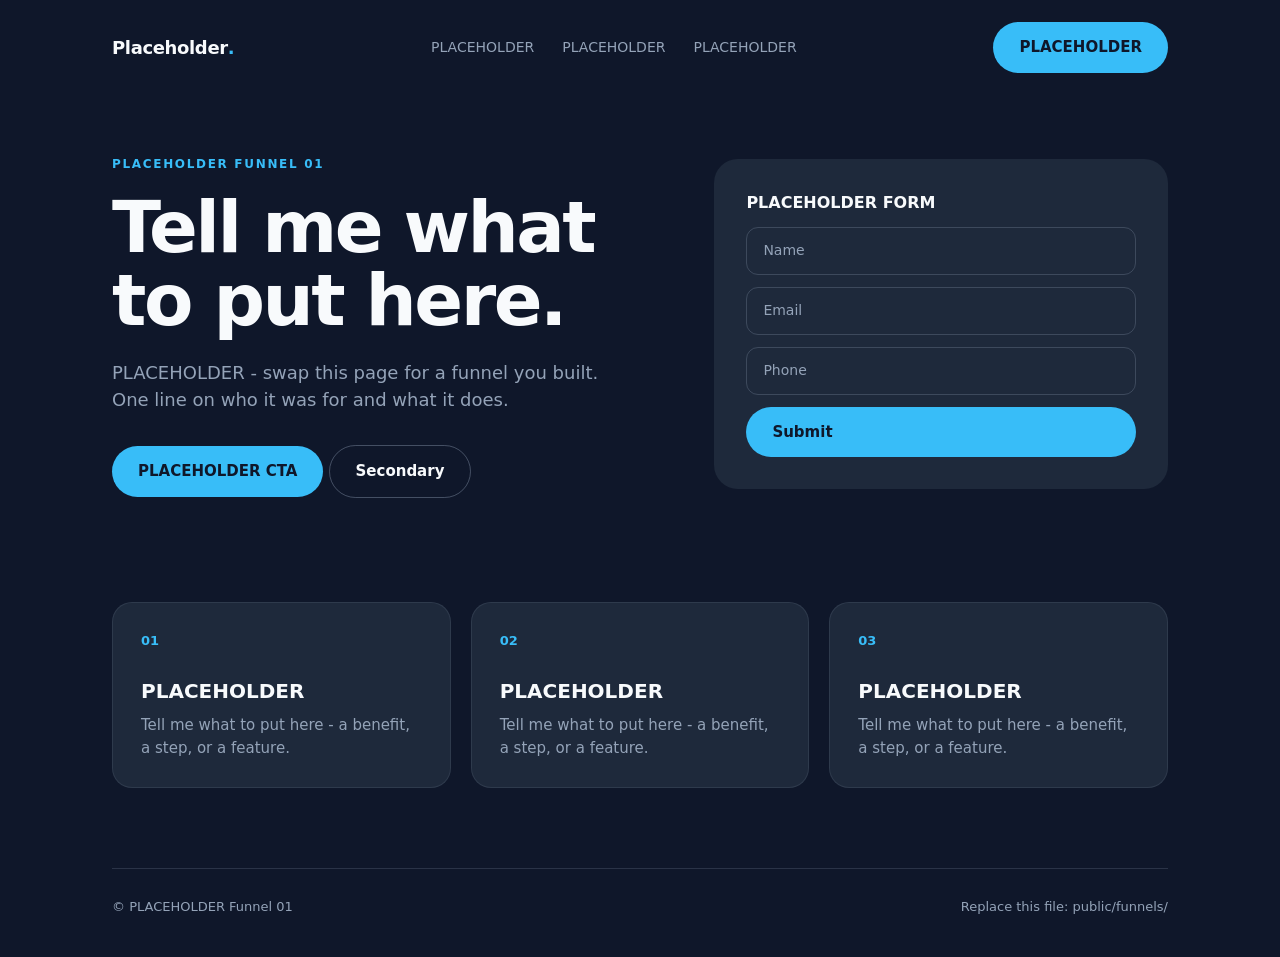
<file: public/funnels/placeholder-funnel-01.html>
<!doctype html>
<html lang="en"><head><meta charset="utf-8"><meta name="viewport" content="width=device-width,initial-scale=1">
<title>Placeholder Funnel 01</title><style>
*{box-sizing:border-box;margin:0;padding:0}
body{font-family:system-ui,-apple-system,'Segoe UI',sans-serif;background:#0F172A;color:#F8FAFC;line-height:1.5}
a{color:inherit;text-decoration:none}
.wrap{max-width:1120px;margin:0 auto;padding:0 32px}
nav{display:flex;align-items:center;justify-content:space-between;padding:22px 0}
.logo{font-weight:800;letter-spacing:-.02em;font-size:18px}
.logo b{color:#38BDF8}
.links{display:flex;gap:28px;font-size:14px;color:#94A3B8}
.btn{display:inline-block;background:#38BDF8;color:#0F172A;font-weight:700;font-size:15px;padding:14px 26px;border-radius:999px}
.btn--ghost{background:transparent;color:#F8FAFC;border:1px solid #94A3B866}
.tag{display:inline-block;font-size:12px;font-weight:700;letter-spacing:.14em;text-transform:uppercase;color:#38BDF8;margin-bottom:18px}
h1{font-size:clamp(40px,6vw,72px);line-height:1.02;letter-spacing:-.035em;font-weight:800;max-width:14ch}
h2{font-size:clamp(28px,3.4vw,40px);letter-spacing:-.02em;line-height:1.1;margin-bottom:14px}
p.lede{font-size:18px;color:#94A3B8;max-width:46ch;margin:22px 0 32px}
.hero{display:grid;grid-template-columns:1.1fr .9fr;gap:48px;align-items:center;padding:56px 0 80px}
.shot{aspect-ratio:4/5;border-radius:24px;background:
  repeating-linear-gradient(135deg,#1E293B 0 14px,#0F172A 14px 28px);
  border:1px solid #94A3B833;display:grid;place-items:center;text-align:center;padding:24px;color:#94A3B8;font-size:14px}
.shot strong{display:block;color:#F8FAFC;font-size:16px;margin-bottom:6px}
.row{display:grid;grid-template-columns:repeat(3,1fr);gap:20px;padding:24px 0 80px}
.card{background:#1E293B;border:1px solid #94A3B822;border-radius:20px;padding:28px}
.card .n{font-size:13px;font-weight:700;color:#38BDF8;margin-bottom:26px}
.card h3{font-size:20px;margin-bottom:8px}
.card p{color:#94A3B8;font-size:15px}
.band{background:#1E293B;border-radius:28px;padding:56px;display:grid;grid-template-columns:1fr auto;gap:32px;align-items:center;margin-bottom:80px}
.quote{font-size:24px;line-height:1.35;max-width:40ch}
.who{margin-top:16px;color:#94A3B8;font-size:14px}
.form{background:#1E293B;border-radius:24px;padding:32px;display:grid;gap:12px}
.field{height:48px;border-radius:12px;border:1px solid #94A3B844;padding:0 16px;display:flex;align-items:center;color:#94A3B8;font-size:14px}
footer{border-top:1px solid #94A3B833;padding:28px 0 40px;color:#94A3B8;font-size:13px;display:flex;justify-content:space-between}
@media (max-width:760px){.hero,.band{grid-template-columns:1fr}.row{grid-template-columns:1fr}.links{display:none}}
</style></head>
<body><div class="wrap">
<nav><span class="logo">Placeholder<b>.</b></span>
<span class="links"><a href="#">PLACEHOLDER</a><a href="#">PLACEHOLDER</a><a href="#">PLACEHOLDER</a></span>
<a class="btn" href="#">PLACEHOLDER</a></nav>

<section class="hero"><div>
<span class="tag">PLACEHOLDER Funnel 01</span>
<h1>Tell me what to put here.</h1>
<p class="lede">PLACEHOLDER - swap this page for a funnel you built. One line on who it was for and what it does.</p>
<a class="btn" href="#">PLACEHOLDER CTA</a> <a class="btn btn--ghost" href="#">Secondary</a>
</div><div class="form"><strong>PLACEHOLDER FORM</strong>
<div class="field">Name</div><div class="field">Email</div><div class="field">Phone</div><a class="btn" href="#">Submit</a></div></section><div class="row"><div class="card"><div class="n">01</div><h3>PLACEHOLDER</h3><p>Tell me what to put here - a benefit, a step, or a feature.</p></div><div class="card"><div class="n">02</div><h3>PLACEHOLDER</h3><p>Tell me what to put here - a benefit, a step, or a feature.</p></div><div class="card"><div class="n">03</div><h3>PLACEHOLDER</h3><p>Tell me what to put here - a benefit, a step, or a feature.</p></div></div>
<footer><span>&copy; PLACEHOLDER Funnel 01</span><span>Replace this file: public/funnels/</span></footer>
</div></body></html>
</file>
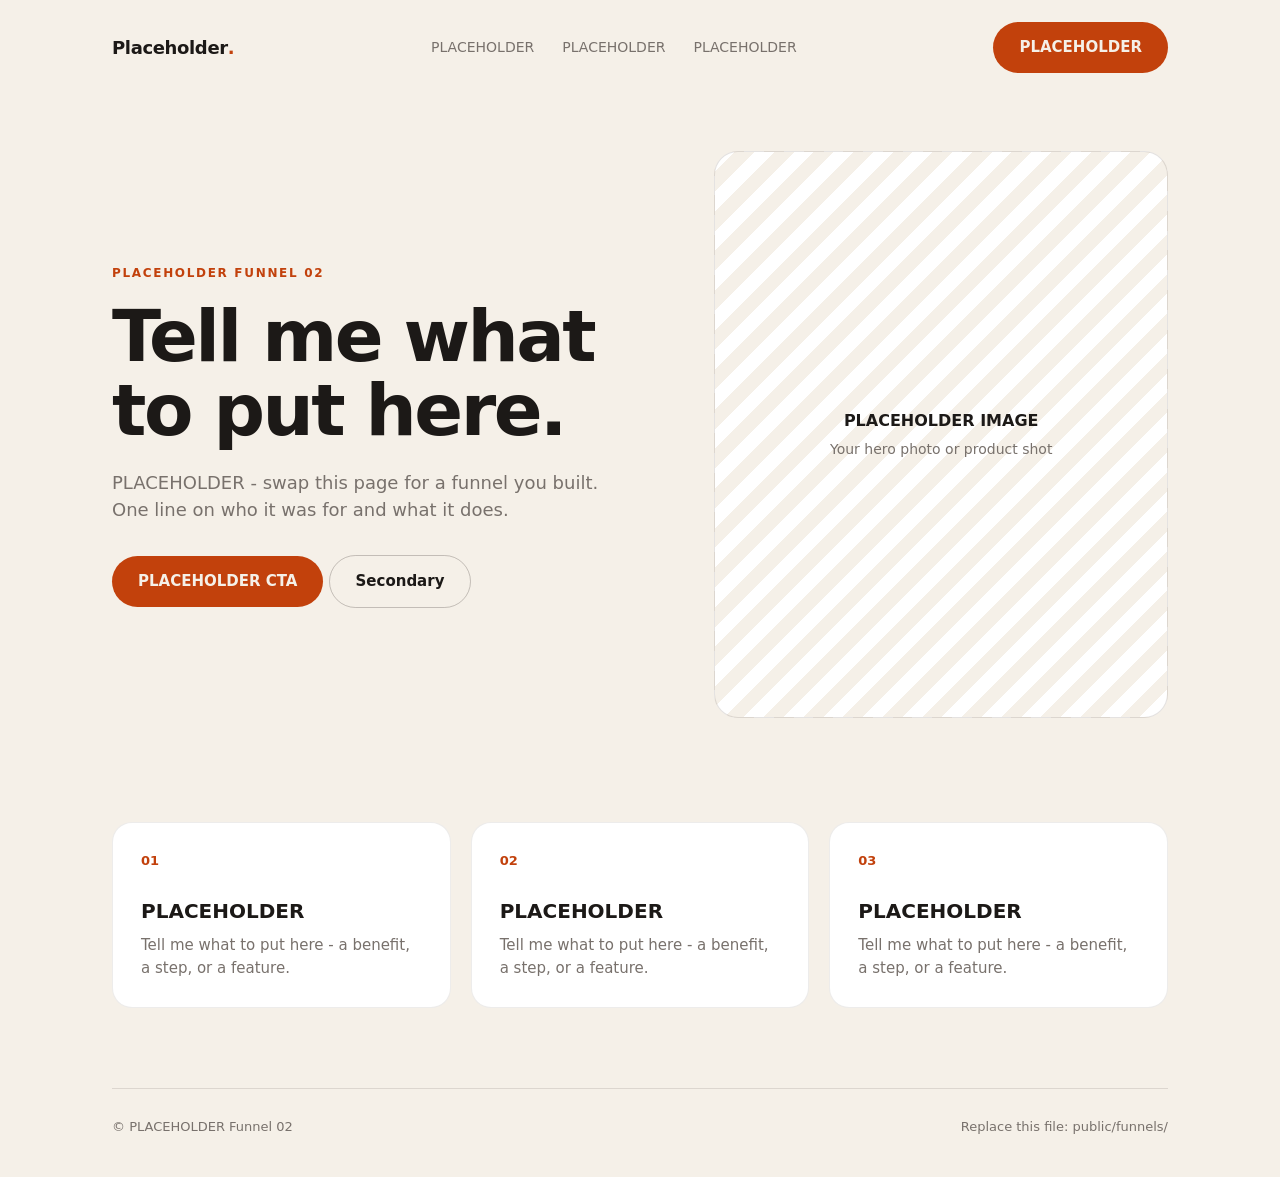
<file: public/funnels/placeholder-funnel-02.html>
<!doctype html>
<html lang="en"><head><meta charset="utf-8"><meta name="viewport" content="width=device-width,initial-scale=1">
<title>Placeholder Funnel 02</title><style>
*{box-sizing:border-box;margin:0;padding:0}
body{font-family:system-ui,-apple-system,'Segoe UI',sans-serif;background:#F5F0E8;color:#1C1917;line-height:1.5}
a{color:inherit;text-decoration:none}
.wrap{max-width:1120px;margin:0 auto;padding:0 32px}
nav{display:flex;align-items:center;justify-content:space-between;padding:22px 0}
.logo{font-weight:800;letter-spacing:-.02em;font-size:18px}
.logo b{color:#C2410C}
.links{display:flex;gap:28px;font-size:14px;color:#78716C}
.btn{display:inline-block;background:#C2410C;color:#F5F0E8;font-weight:700;font-size:15px;padding:14px 26px;border-radius:999px}
.btn--ghost{background:transparent;color:#1C1917;border:1px solid #78716C66}
.tag{display:inline-block;font-size:12px;font-weight:700;letter-spacing:.14em;text-transform:uppercase;color:#C2410C;margin-bottom:18px}
h1{font-size:clamp(40px,6vw,72px);line-height:1.02;letter-spacing:-.035em;font-weight:800;max-width:14ch}
h2{font-size:clamp(28px,3.4vw,40px);letter-spacing:-.02em;line-height:1.1;margin-bottom:14px}
p.lede{font-size:18px;color:#78716C;max-width:46ch;margin:22px 0 32px}
.hero{display:grid;grid-template-columns:1.1fr .9fr;gap:48px;align-items:center;padding:56px 0 80px}
.shot{aspect-ratio:4/5;border-radius:24px;background:
  repeating-linear-gradient(135deg,#FFFFFF 0 14px,#F5F0E8 14px 28px);
  border:1px solid #78716C33;display:grid;place-items:center;text-align:center;padding:24px;color:#78716C;font-size:14px}
.shot strong{display:block;color:#1C1917;font-size:16px;margin-bottom:6px}
.row{display:grid;grid-template-columns:repeat(3,1fr);gap:20px;padding:24px 0 80px}
.card{background:#FFFFFF;border:1px solid #78716C22;border-radius:20px;padding:28px}
.card .n{font-size:13px;font-weight:700;color:#C2410C;margin-bottom:26px}
.card h3{font-size:20px;margin-bottom:8px}
.card p{color:#78716C;font-size:15px}
.band{background:#FFFFFF;border-radius:28px;padding:56px;display:grid;grid-template-columns:1fr auto;gap:32px;align-items:center;margin-bottom:80px}
.quote{font-size:24px;line-height:1.35;max-width:40ch}
.who{margin-top:16px;color:#78716C;font-size:14px}
.form{background:#FFFFFF;border-radius:24px;padding:32px;display:grid;gap:12px}
.field{height:48px;border-radius:12px;border:1px solid #78716C44;padding:0 16px;display:flex;align-items:center;color:#78716C;font-size:14px}
footer{border-top:1px solid #78716C33;padding:28px 0 40px;color:#78716C;font-size:13px;display:flex;justify-content:space-between}
@media (max-width:760px){.hero,.band{grid-template-columns:1fr}.row{grid-template-columns:1fr}.links{display:none}}
</style></head>
<body><div class="wrap">
<nav><span class="logo">Placeholder<b>.</b></span>
<span class="links"><a href="#">PLACEHOLDER</a><a href="#">PLACEHOLDER</a><a href="#">PLACEHOLDER</a></span>
<a class="btn" href="#">PLACEHOLDER</a></nav>

<section class="hero"><div>
<span class="tag">PLACEHOLDER Funnel 02</span>
<h1>Tell me what to put here.</h1>
<p class="lede">PLACEHOLDER - swap this page for a funnel you built. One line on who it was for and what it does.</p>
<a class="btn" href="#">PLACEHOLDER CTA</a> <a class="btn btn--ghost" href="#">Secondary</a>
</div><div class="shot"><div><strong>PLACEHOLDER IMAGE</strong>Your hero photo or product shot</div></div></section><div class="row"><div class="card"><div class="n">01</div><h3>PLACEHOLDER</h3><p>Tell me what to put here - a benefit, a step, or a feature.</p></div><div class="card"><div class="n">02</div><h3>PLACEHOLDER</h3><p>Tell me what to put here - a benefit, a step, or a feature.</p></div><div class="card"><div class="n">03</div><h3>PLACEHOLDER</h3><p>Tell me what to put here - a benefit, a step, or a feature.</p></div></div>
<footer><span>&copy; PLACEHOLDER Funnel 02</span><span>Replace this file: public/funnels/</span></footer>
</div></body></html>
</file>
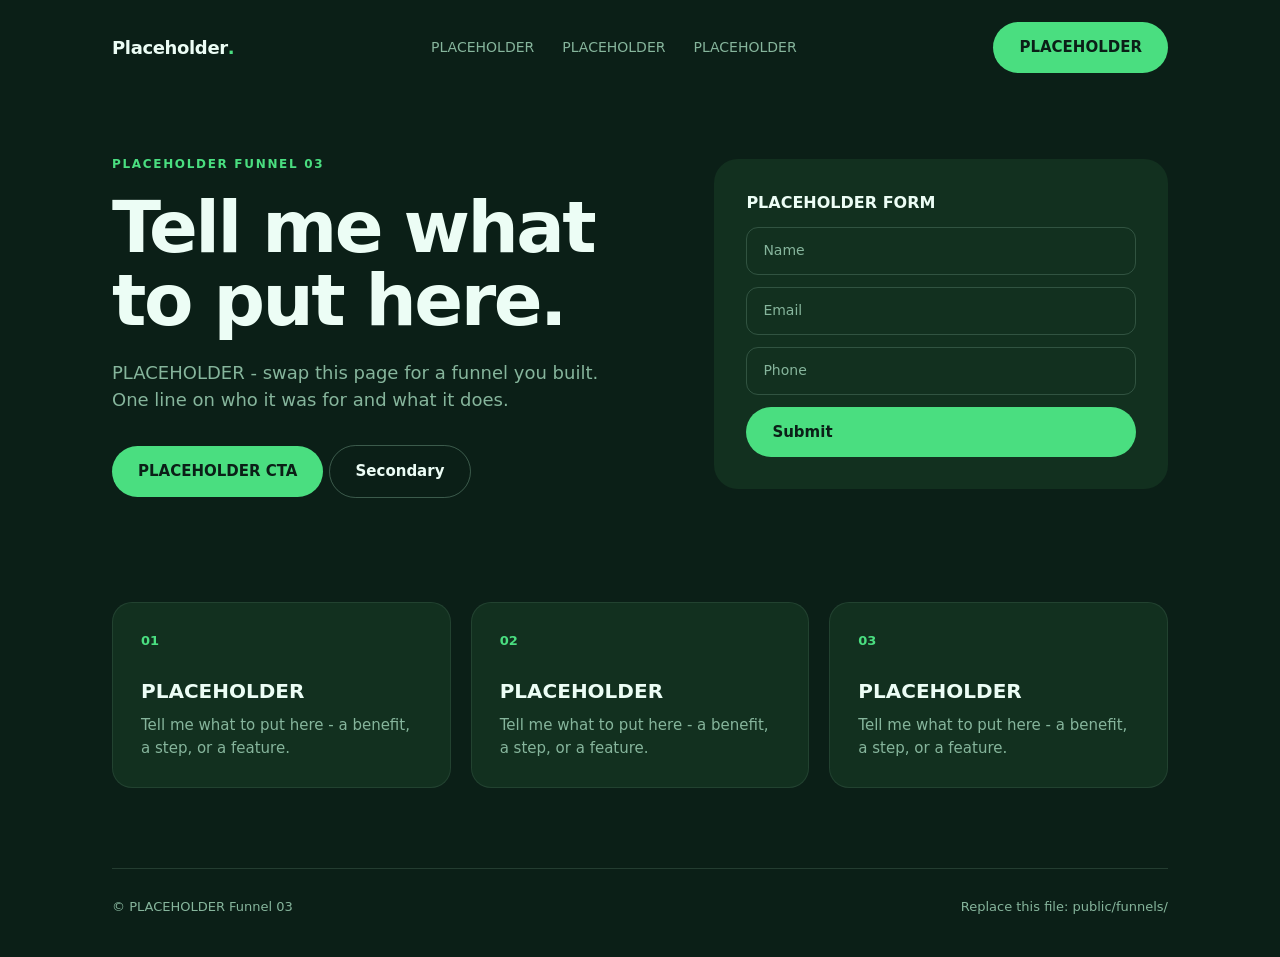
<file: public/funnels/placeholder-funnel-03.html>
<!doctype html>
<html lang="en"><head><meta charset="utf-8"><meta name="viewport" content="width=device-width,initial-scale=1">
<title>Placeholder Funnel 03</title><style>
*{box-sizing:border-box;margin:0;padding:0}
body{font-family:system-ui,-apple-system,'Segoe UI',sans-serif;background:#0B1F17;color:#ECFDF5;line-height:1.5}
a{color:inherit;text-decoration:none}
.wrap{max-width:1120px;margin:0 auto;padding:0 32px}
nav{display:flex;align-items:center;justify-content:space-between;padding:22px 0}
.logo{font-weight:800;letter-spacing:-.02em;font-size:18px}
.logo b{color:#4ADE80}
.links{display:flex;gap:28px;font-size:14px;color:#86B59C}
.btn{display:inline-block;background:#4ADE80;color:#0B1F17;font-weight:700;font-size:15px;padding:14px 26px;border-radius:999px}
.btn--ghost{background:transparent;color:#ECFDF5;border:1px solid #86B59C66}
.tag{display:inline-block;font-size:12px;font-weight:700;letter-spacing:.14em;text-transform:uppercase;color:#4ADE80;margin-bottom:18px}
h1{font-size:clamp(40px,6vw,72px);line-height:1.02;letter-spacing:-.035em;font-weight:800;max-width:14ch}
h2{font-size:clamp(28px,3.4vw,40px);letter-spacing:-.02em;line-height:1.1;margin-bottom:14px}
p.lede{font-size:18px;color:#86B59C;max-width:46ch;margin:22px 0 32px}
.hero{display:grid;grid-template-columns:1.1fr .9fr;gap:48px;align-items:center;padding:56px 0 80px}
.shot{aspect-ratio:4/5;border-radius:24px;background:
  repeating-linear-gradient(135deg,#12301F 0 14px,#0B1F17 14px 28px);
  border:1px solid #86B59C33;display:grid;place-items:center;text-align:center;padding:24px;color:#86B59C;font-size:14px}
.shot strong{display:block;color:#ECFDF5;font-size:16px;margin-bottom:6px}
.row{display:grid;grid-template-columns:repeat(3,1fr);gap:20px;padding:24px 0 80px}
.card{background:#12301F;border:1px solid #86B59C22;border-radius:20px;padding:28px}
.card .n{font-size:13px;font-weight:700;color:#4ADE80;margin-bottom:26px}
.card h3{font-size:20px;margin-bottom:8px}
.card p{color:#86B59C;font-size:15px}
.band{background:#12301F;border-radius:28px;padding:56px;display:grid;grid-template-columns:1fr auto;gap:32px;align-items:center;margin-bottom:80px}
.quote{font-size:24px;line-height:1.35;max-width:40ch}
.who{margin-top:16px;color:#86B59C;font-size:14px}
.form{background:#12301F;border-radius:24px;padding:32px;display:grid;gap:12px}
.field{height:48px;border-radius:12px;border:1px solid #86B59C44;padding:0 16px;display:flex;align-items:center;color:#86B59C;font-size:14px}
footer{border-top:1px solid #86B59C33;padding:28px 0 40px;color:#86B59C;font-size:13px;display:flex;justify-content:space-between}
@media (max-width:760px){.hero,.band{grid-template-columns:1fr}.row{grid-template-columns:1fr}.links{display:none}}
</style></head>
<body><div class="wrap">
<nav><span class="logo">Placeholder<b>.</b></span>
<span class="links"><a href="#">PLACEHOLDER</a><a href="#">PLACEHOLDER</a><a href="#">PLACEHOLDER</a></span>
<a class="btn" href="#">PLACEHOLDER</a></nav>

<section class="hero"><div>
<span class="tag">PLACEHOLDER Funnel 03</span>
<h1>Tell me what to put here.</h1>
<p class="lede">PLACEHOLDER - swap this page for a funnel you built. One line on who it was for and what it does.</p>
<a class="btn" href="#">PLACEHOLDER CTA</a> <a class="btn btn--ghost" href="#">Secondary</a>
</div><div class="form"><strong>PLACEHOLDER FORM</strong>
<div class="field">Name</div><div class="field">Email</div><div class="field">Phone</div><a class="btn" href="#">Submit</a></div></section><div class="row"><div class="card"><div class="n">01</div><h3>PLACEHOLDER</h3><p>Tell me what to put here - a benefit, a step, or a feature.</p></div><div class="card"><div class="n">02</div><h3>PLACEHOLDER</h3><p>Tell me what to put here - a benefit, a step, or a feature.</p></div><div class="card"><div class="n">03</div><h3>PLACEHOLDER</h3><p>Tell me what to put here - a benefit, a step, or a feature.</p></div></div>
<footer><span>&copy; PLACEHOLDER Funnel 03</span><span>Replace this file: public/funnels/</span></footer>
</div></body></html>
</file>
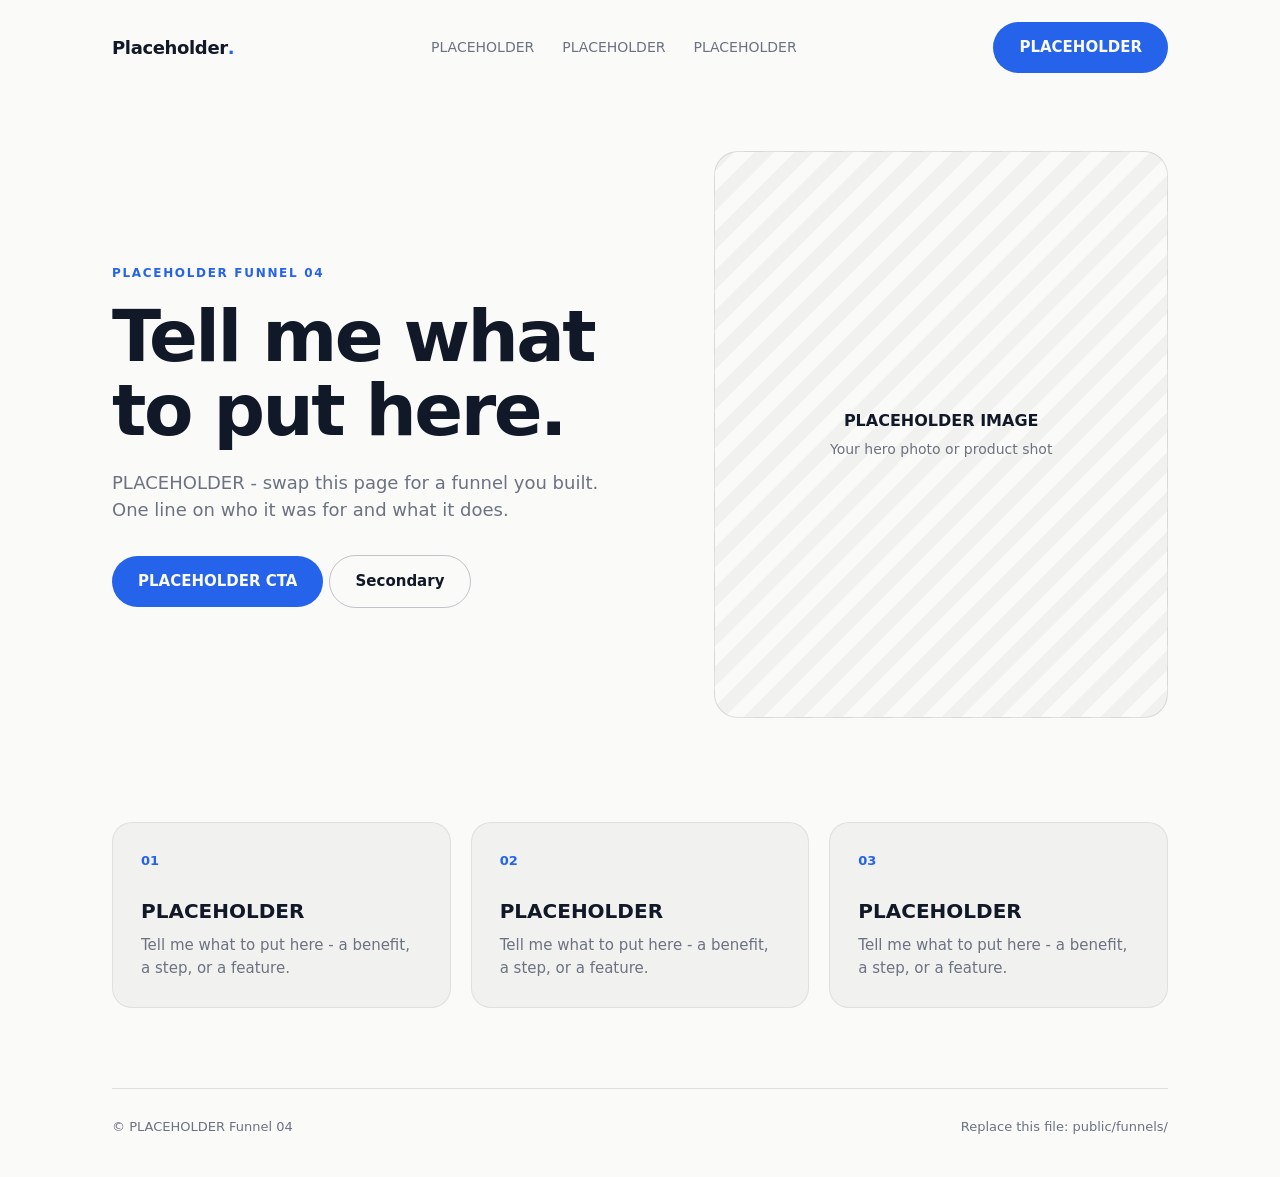
<file: public/funnels/placeholder-funnel-04.html>
<!doctype html>
<html lang="en"><head><meta charset="utf-8"><meta name="viewport" content="width=device-width,initial-scale=1">
<title>Placeholder Funnel 04</title><style>
*{box-sizing:border-box;margin:0;padding:0}
body{font-family:system-ui,-apple-system,'Segoe UI',sans-serif;background:#FAFAF9;color:#111827;line-height:1.5}
a{color:inherit;text-decoration:none}
.wrap{max-width:1120px;margin:0 auto;padding:0 32px}
nav{display:flex;align-items:center;justify-content:space-between;padding:22px 0}
.logo{font-weight:800;letter-spacing:-.02em;font-size:18px}
.logo b{color:#2563EB}
.links{display:flex;gap:28px;font-size:14px;color:#6B7280}
.btn{display:inline-block;background:#2563EB;color:#FAFAF9;font-weight:700;font-size:15px;padding:14px 26px;border-radius:999px}
.btn--ghost{background:transparent;color:#111827;border:1px solid #6B728066}
.tag{display:inline-block;font-size:12px;font-weight:700;letter-spacing:.14em;text-transform:uppercase;color:#2563EB;margin-bottom:18px}
h1{font-size:clamp(40px,6vw,72px);line-height:1.02;letter-spacing:-.035em;font-weight:800;max-width:14ch}
h2{font-size:clamp(28px,3.4vw,40px);letter-spacing:-.02em;line-height:1.1;margin-bottom:14px}
p.lede{font-size:18px;color:#6B7280;max-width:46ch;margin:22px 0 32px}
.hero{display:grid;grid-template-columns:1.1fr .9fr;gap:48px;align-items:center;padding:56px 0 80px}
.shot{aspect-ratio:4/5;border-radius:24px;background:
  repeating-linear-gradient(135deg,#F1F1EF 0 14px,#FAFAF9 14px 28px);
  border:1px solid #6B728033;display:grid;place-items:center;text-align:center;padding:24px;color:#6B7280;font-size:14px}
.shot strong{display:block;color:#111827;font-size:16px;margin-bottom:6px}
.row{display:grid;grid-template-columns:repeat(3,1fr);gap:20px;padding:24px 0 80px}
.card{background:#F1F1EF;border:1px solid #6B728022;border-radius:20px;padding:28px}
.card .n{font-size:13px;font-weight:700;color:#2563EB;margin-bottom:26px}
.card h3{font-size:20px;margin-bottom:8px}
.card p{color:#6B7280;font-size:15px}
.band{background:#F1F1EF;border-radius:28px;padding:56px;display:grid;grid-template-columns:1fr auto;gap:32px;align-items:center;margin-bottom:80px}
.quote{font-size:24px;line-height:1.35;max-width:40ch}
.who{margin-top:16px;color:#6B7280;font-size:14px}
.form{background:#F1F1EF;border-radius:24px;padding:32px;display:grid;gap:12px}
.field{height:48px;border-radius:12px;border:1px solid #6B728044;padding:0 16px;display:flex;align-items:center;color:#6B7280;font-size:14px}
footer{border-top:1px solid #6B728033;padding:28px 0 40px;color:#6B7280;font-size:13px;display:flex;justify-content:space-between}
@media (max-width:760px){.hero,.band{grid-template-columns:1fr}.row{grid-template-columns:1fr}.links{display:none}}
</style></head>
<body><div class="wrap">
<nav><span class="logo">Placeholder<b>.</b></span>
<span class="links"><a href="#">PLACEHOLDER</a><a href="#">PLACEHOLDER</a><a href="#">PLACEHOLDER</a></span>
<a class="btn" href="#">PLACEHOLDER</a></nav>

<section class="hero"><div>
<span class="tag">PLACEHOLDER Funnel 04</span>
<h1>Tell me what to put here.</h1>
<p class="lede">PLACEHOLDER - swap this page for a funnel you built. One line on who it was for and what it does.</p>
<a class="btn" href="#">PLACEHOLDER CTA</a> <a class="btn btn--ghost" href="#">Secondary</a>
</div><div class="shot"><div><strong>PLACEHOLDER IMAGE</strong>Your hero photo or product shot</div></div></section><div class="row"><div class="card"><div class="n">01</div><h3>PLACEHOLDER</h3><p>Tell me what to put here - a benefit, a step, or a feature.</p></div><div class="card"><div class="n">02</div><h3>PLACEHOLDER</h3><p>Tell me what to put here - a benefit, a step, or a feature.</p></div><div class="card"><div class="n">03</div><h3>PLACEHOLDER</h3><p>Tell me what to put here - a benefit, a step, or a feature.</p></div></div>
<footer><span>&copy; PLACEHOLDER Funnel 04</span><span>Replace this file: public/funnels/</span></footer>
</div></body></html>
</file>
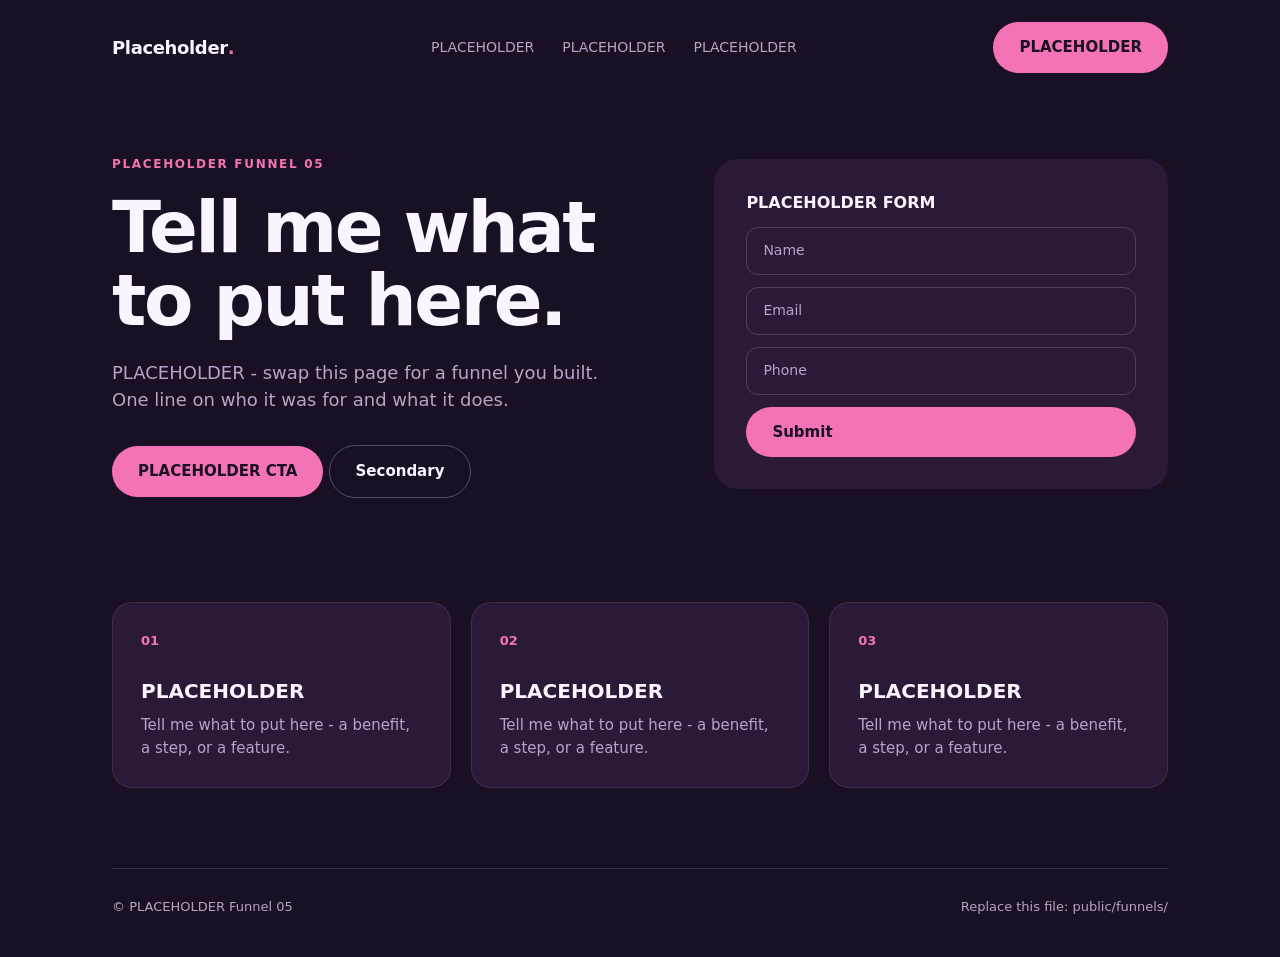
<file: public/funnels/placeholder-funnel-05.html>
<!doctype html>
<html lang="en"><head><meta charset="utf-8"><meta name="viewport" content="width=device-width,initial-scale=1">
<title>Placeholder Funnel 05</title><style>
*{box-sizing:border-box;margin:0;padding:0}
body{font-family:system-ui,-apple-system,'Segoe UI',sans-serif;background:#1A1023;color:#FAF5FF;line-height:1.5}
a{color:inherit;text-decoration:none}
.wrap{max-width:1120px;margin:0 auto;padding:0 32px}
nav{display:flex;align-items:center;justify-content:space-between;padding:22px 0}
.logo{font-weight:800;letter-spacing:-.02em;font-size:18px}
.logo b{color:#F472B6}
.links{display:flex;gap:28px;font-size:14px;color:#B8A3C9}
.btn{display:inline-block;background:#F472B6;color:#1A1023;font-weight:700;font-size:15px;padding:14px 26px;border-radius:999px}
.btn--ghost{background:transparent;color:#FAF5FF;border:1px solid #B8A3C966}
.tag{display:inline-block;font-size:12px;font-weight:700;letter-spacing:.14em;text-transform:uppercase;color:#F472B6;margin-bottom:18px}
h1{font-size:clamp(40px,6vw,72px);line-height:1.02;letter-spacing:-.035em;font-weight:800;max-width:14ch}
h2{font-size:clamp(28px,3.4vw,40px);letter-spacing:-.02em;line-height:1.1;margin-bottom:14px}
p.lede{font-size:18px;color:#B8A3C9;max-width:46ch;margin:22px 0 32px}
.hero{display:grid;grid-template-columns:1.1fr .9fr;gap:48px;align-items:center;padding:56px 0 80px}
.shot{aspect-ratio:4/5;border-radius:24px;background:
  repeating-linear-gradient(135deg,#2A1A38 0 14px,#1A1023 14px 28px);
  border:1px solid #B8A3C933;display:grid;place-items:center;text-align:center;padding:24px;color:#B8A3C9;font-size:14px}
.shot strong{display:block;color:#FAF5FF;font-size:16px;margin-bottom:6px}
.row{display:grid;grid-template-columns:repeat(3,1fr);gap:20px;padding:24px 0 80px}
.card{background:#2A1A38;border:1px solid #B8A3C922;border-radius:20px;padding:28px}
.card .n{font-size:13px;font-weight:700;color:#F472B6;margin-bottom:26px}
.card h3{font-size:20px;margin-bottom:8px}
.card p{color:#B8A3C9;font-size:15px}
.band{background:#2A1A38;border-radius:28px;padding:56px;display:grid;grid-template-columns:1fr auto;gap:32px;align-items:center;margin-bottom:80px}
.quote{font-size:24px;line-height:1.35;max-width:40ch}
.who{margin-top:16px;color:#B8A3C9;font-size:14px}
.form{background:#2A1A38;border-radius:24px;padding:32px;display:grid;gap:12px}
.field{height:48px;border-radius:12px;border:1px solid #B8A3C944;padding:0 16px;display:flex;align-items:center;color:#B8A3C9;font-size:14px}
footer{border-top:1px solid #B8A3C933;padding:28px 0 40px;color:#B8A3C9;font-size:13px;display:flex;justify-content:space-between}
@media (max-width:760px){.hero,.band{grid-template-columns:1fr}.row{grid-template-columns:1fr}.links{display:none}}
</style></head>
<body><div class="wrap">
<nav><span class="logo">Placeholder<b>.</b></span>
<span class="links"><a href="#">PLACEHOLDER</a><a href="#">PLACEHOLDER</a><a href="#">PLACEHOLDER</a></span>
<a class="btn" href="#">PLACEHOLDER</a></nav>

<section class="hero"><div>
<span class="tag">PLACEHOLDER Funnel 05</span>
<h1>Tell me what to put here.</h1>
<p class="lede">PLACEHOLDER - swap this page for a funnel you built. One line on who it was for and what it does.</p>
<a class="btn" href="#">PLACEHOLDER CTA</a> <a class="btn btn--ghost" href="#">Secondary</a>
</div><div class="form"><strong>PLACEHOLDER FORM</strong>
<div class="field">Name</div><div class="field">Email</div><div class="field">Phone</div><a class="btn" href="#">Submit</a></div></section><div class="row"><div class="card"><div class="n">01</div><h3>PLACEHOLDER</h3><p>Tell me what to put here - a benefit, a step, or a feature.</p></div><div class="card"><div class="n">02</div><h3>PLACEHOLDER</h3><p>Tell me what to put here - a benefit, a step, or a feature.</p></div><div class="card"><div class="n">03</div><h3>PLACEHOLDER</h3><p>Tell me what to put here - a benefit, a step, or a feature.</p></div></div>
<footer><span>&copy; PLACEHOLDER Funnel 05</span><span>Replace this file: public/funnels/</span></footer>
</div></body></html>
</file>
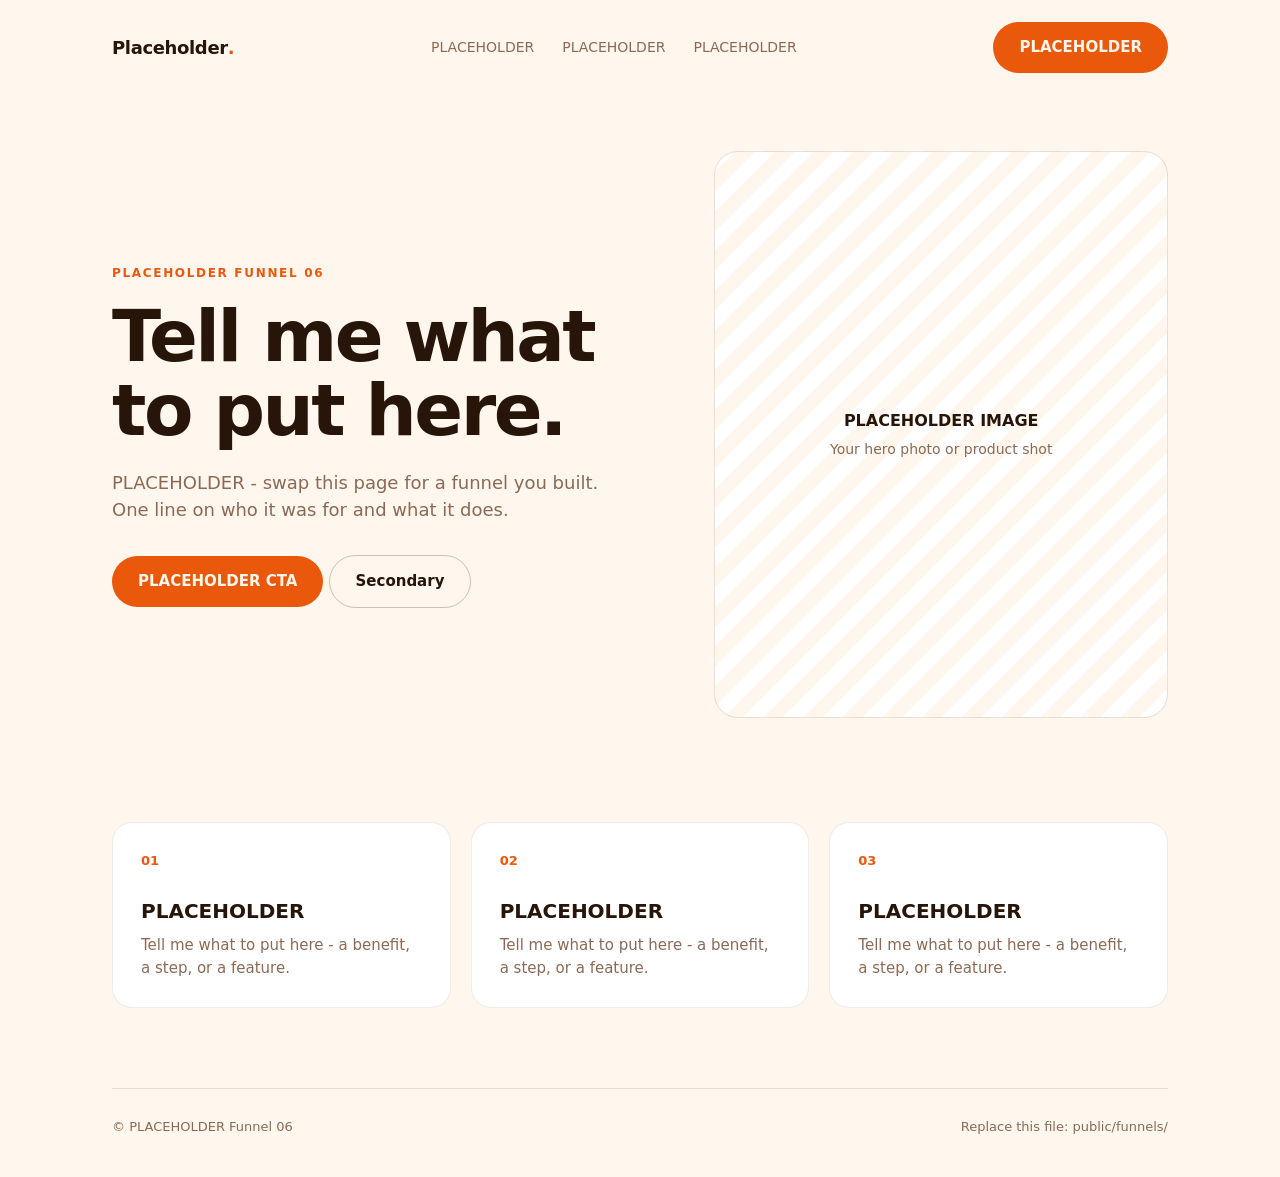
<file: public/funnels/placeholder-funnel-06.html>
<!doctype html>
<html lang="en"><head><meta charset="utf-8"><meta name="viewport" content="width=device-width,initial-scale=1">
<title>Placeholder Funnel 06</title><style>
*{box-sizing:border-box;margin:0;padding:0}
body{font-family:system-ui,-apple-system,'Segoe UI',sans-serif;background:#FFF7ED;color:#27150A;line-height:1.5}
a{color:inherit;text-decoration:none}
.wrap{max-width:1120px;margin:0 auto;padding:0 32px}
nav{display:flex;align-items:center;justify-content:space-between;padding:22px 0}
.logo{font-weight:800;letter-spacing:-.02em;font-size:18px}
.logo b{color:#EA580C}
.links{display:flex;gap:28px;font-size:14px;color:#8A6A55}
.btn{display:inline-block;background:#EA580C;color:#FFF7ED;font-weight:700;font-size:15px;padding:14px 26px;border-radius:999px}
.btn--ghost{background:transparent;color:#27150A;border:1px solid #8A6A5566}
.tag{display:inline-block;font-size:12px;font-weight:700;letter-spacing:.14em;text-transform:uppercase;color:#EA580C;margin-bottom:18px}
h1{font-size:clamp(40px,6vw,72px);line-height:1.02;letter-spacing:-.035em;font-weight:800;max-width:14ch}
h2{font-size:clamp(28px,3.4vw,40px);letter-spacing:-.02em;line-height:1.1;margin-bottom:14px}
p.lede{font-size:18px;color:#8A6A55;max-width:46ch;margin:22px 0 32px}
.hero{display:grid;grid-template-columns:1.1fr .9fr;gap:48px;align-items:center;padding:56px 0 80px}
.shot{aspect-ratio:4/5;border-radius:24px;background:
  repeating-linear-gradient(135deg,#FFFFFF 0 14px,#FFF7ED 14px 28px);
  border:1px solid #8A6A5533;display:grid;place-items:center;text-align:center;padding:24px;color:#8A6A55;font-size:14px}
.shot strong{display:block;color:#27150A;font-size:16px;margin-bottom:6px}
.row{display:grid;grid-template-columns:repeat(3,1fr);gap:20px;padding:24px 0 80px}
.card{background:#FFFFFF;border:1px solid #8A6A5522;border-radius:20px;padding:28px}
.card .n{font-size:13px;font-weight:700;color:#EA580C;margin-bottom:26px}
.card h3{font-size:20px;margin-bottom:8px}
.card p{color:#8A6A55;font-size:15px}
.band{background:#FFFFFF;border-radius:28px;padding:56px;display:grid;grid-template-columns:1fr auto;gap:32px;align-items:center;margin-bottom:80px}
.quote{font-size:24px;line-height:1.35;max-width:40ch}
.who{margin-top:16px;color:#8A6A55;font-size:14px}
.form{background:#FFFFFF;border-radius:24px;padding:32px;display:grid;gap:12px}
.field{height:48px;border-radius:12px;border:1px solid #8A6A5544;padding:0 16px;display:flex;align-items:center;color:#8A6A55;font-size:14px}
footer{border-top:1px solid #8A6A5533;padding:28px 0 40px;color:#8A6A55;font-size:13px;display:flex;justify-content:space-between}
@media (max-width:760px){.hero,.band{grid-template-columns:1fr}.row{grid-template-columns:1fr}.links{display:none}}
</style></head>
<body><div class="wrap">
<nav><span class="logo">Placeholder<b>.</b></span>
<span class="links"><a href="#">PLACEHOLDER</a><a href="#">PLACEHOLDER</a><a href="#">PLACEHOLDER</a></span>
<a class="btn" href="#">PLACEHOLDER</a></nav>

<section class="hero"><div>
<span class="tag">PLACEHOLDER Funnel 06</span>
<h1>Tell me what to put here.</h1>
<p class="lede">PLACEHOLDER - swap this page for a funnel you built. One line on who it was for and what it does.</p>
<a class="btn" href="#">PLACEHOLDER CTA</a> <a class="btn btn--ghost" href="#">Secondary</a>
</div><div class="shot"><div><strong>PLACEHOLDER IMAGE</strong>Your hero photo or product shot</div></div></section><div class="row"><div class="card"><div class="n">01</div><h3>PLACEHOLDER</h3><p>Tell me what to put here - a benefit, a step, or a feature.</p></div><div class="card"><div class="n">02</div><h3>PLACEHOLDER</h3><p>Tell me what to put here - a benefit, a step, or a feature.</p></div><div class="card"><div class="n">03</div><h3>PLACEHOLDER</h3><p>Tell me what to put here - a benefit, a step, or a feature.</p></div></div>
<footer><span>&copy; PLACEHOLDER Funnel 06</span><span>Replace this file: public/funnels/</span></footer>
</div></body></html>
</file>
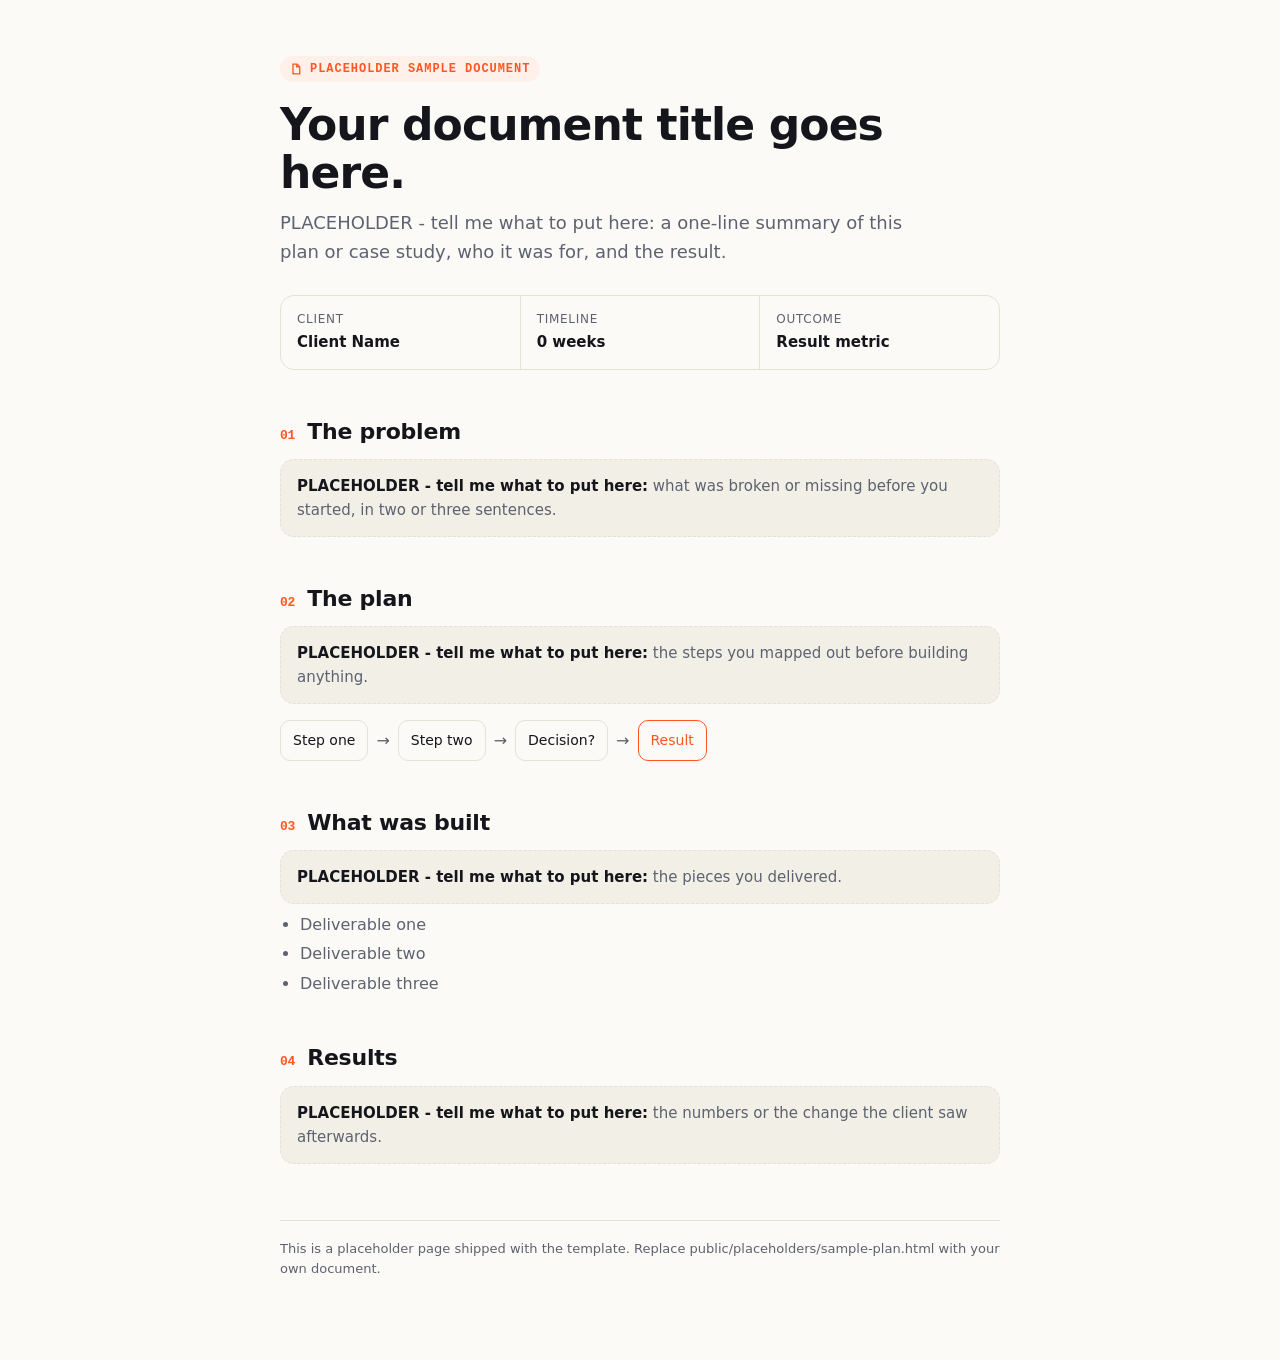
<file: public/placeholders/sample-plan.html>
<!doctype html>
<html lang="en">
<head>
<meta charset="utf-8">
<meta name="viewport" content="width=device-width, initial-scale=1">
<title>Sample Document - Placeholder</title>
<meta name="robots" content="noindex">
<style>
  :root {
    --paper: #fbfaf6;
    --ink: #14161c;
    --muted: #5d6270;
    --line: #e4e1d6;
    --tint: #f2efe6;
    --accent: #ff5722;
    --accent-soft: #fff1ea;
    --radius: 14px;
  }
  @media (prefers-color-scheme: dark) {
    :root {
      --paper: #0e0f16;
      --ink: #f2f2f5;
      --muted: #a2a6b4;
      --line: #262836;
      --tint: #161824;
      --accent-soft: #2a1710;
    }
  }
  * { box-sizing: border-box; }
  html, body { margin: 0; }
  body {
    background: var(--paper);
    color: var(--ink);
    font: 16px/1.6 ui-sans-serif, system-ui, -apple-system, "Segoe UI", sans-serif;
    -webkit-font-smoothing: antialiased;
  }
  .doc { max-width: 760px; margin: 0 auto; padding: 56px 20px 80px; }
  .tag {
    display: inline-flex; align-items: center; gap: 8px;
    font: 600 12px/1 ui-monospace, SFMono-Regular, Menlo, monospace;
    letter-spacing: .08em; text-transform: uppercase;
    color: var(--accent); background: var(--accent-soft);
    padding: 7px 10px; border-radius: 999px;
  }
  .tag svg { width: 12px; height: 12px; }
  h1 { font-size: clamp(30px, 5vw, 44px); line-height: 1.1; letter-spacing: -.02em; margin: 18px 0 12px; }
  .lede { color: var(--muted); font-size: 18px; margin: 0 0 28px; max-width: 58ch; }
  .meta { display: grid; grid-template-columns: repeat(3, minmax(0, 1fr)); gap: 1px; background: var(--line); border: 1px solid var(--line); border-radius: var(--radius); overflow: hidden; margin-bottom: 44px; }
  .meta div { background: var(--paper); padding: 14px 16px; }
  .meta span { display: block; font-size: 12px; color: var(--muted); text-transform: uppercase; letter-spacing: .06em; }
  .meta b { font-weight: 600; font-size: 15px; }
  h2 { font-size: 22px; letter-spacing: -.01em; margin: 44px 0 10px; display: flex; gap: 12px; align-items: baseline; }
  h2 i { font: 600 13px/1 ui-monospace, SFMono-Regular, Menlo, monospace; font-style: normal; color: var(--accent); }
  p { margin: 0 0 12px; }
  .hint {
    border: 1px dashed var(--line); background: var(--tint);
    border-radius: var(--radius); padding: 14px 16px; color: var(--muted); font-size: 15px;
  }
  .hint strong { color: var(--ink); }
  .flow { display: flex; flex-wrap: wrap; gap: 8px; margin: 16px 0 4px; }
  .flow span {
    border: 1px solid var(--line); background: var(--paper);
    border-radius: 10px; padding: 8px 12px; font-size: 14px; font-weight: 500;
  }
  .flow span.on { border-color: var(--accent); color: var(--accent); }
  .flow em { align-self: center; color: var(--muted); font-style: normal; }
  ul.list { padding-left: 20px; margin: 8px 0 0; color: var(--muted); }
  ul.list li { margin: 4px 0; }
  footer { margin-top: 56px; padding-top: 18px; border-top: 1px solid var(--line); color: var(--muted); font-size: 13px; }
  @media (max-width: 560px) { .meta { grid-template-columns: 1fr; } }
</style>
</head>
<body>
  <main class="doc">
    <span class="tag">
      <svg viewBox="0 0 16 16" fill="none" stroke="currentColor" stroke-width="1.8" aria-hidden="true"><path d="M4 1.5h5.5L13 5v9.5H4z"/><path d="M9 1.5V5h4"/></svg>
      <span id="doc-kind">Placeholder sample document</span>
    </span>
    <h1 id="doc-title">Your document title goes here.</h1>
    <p class="lede">PLACEHOLDER - tell me what to put here: a one-line summary of this plan or case study, who it was for, and the result.</p>

    <div class="meta">
      <div><span>Client</span><b>Client Name</b></div>
      <div><span>Timeline</span><b>0 weeks</b></div>
      <div><span>Outcome</span><b>Result metric</b></div>
    </div>

    <h2><i>01</i>The problem</h2>
    <div class="hint"><strong>PLACEHOLDER - tell me what to put here:</strong> what was broken or missing before you started, in two or three sentences.</div>

    <h2><i>02</i>The plan</h2>
    <p class="hint"><strong>PLACEHOLDER - tell me what to put here:</strong> the steps you mapped out before building anything.</p>
    <div class="flow" aria-label="Example flow">
      <span>Step one</span><em>&rarr;</em>
      <span>Step two</span><em>&rarr;</em>
      <span>Decision?</span><em>&rarr;</em>
      <span class="on">Result</span>
    </div>

    <h2><i>03</i>What was built</h2>
    <div class="hint"><strong>PLACEHOLDER - tell me what to put here:</strong> the pieces you delivered.</div>
    <ul class="list">
      <li>Deliverable one</li>
      <li>Deliverable two</li>
      <li>Deliverable three</li>
    </ul>

    <h2><i>04</i>Results</h2>
    <div class="hint"><strong>PLACEHOLDER - tell me what to put here:</strong> the numbers or the change the client saw afterwards.</div>

    <footer>This is a placeholder page shipped with the template. Replace public/placeholders/sample-plan.html with your own document.</footer>
  </main>
  <script>
    // ?doc=N labels the page for the featured-project panels that reuse it.
    (function () {
      var n = new URLSearchParams(location.search).get('doc');
      var names = { '1': 'Featured Project One', '2': 'Featured Project Two', '3': 'Featured Project Three' };
      if (!n || !names[n]) return;
      var kind = document.getElementById('doc-kind');
      var title = document.getElementById('doc-title');
      if (kind) kind.textContent = 'Placeholder - ' + names[n];
      if (title) title.textContent = names[n] + ': your page goes here.';
    })();
  </script>
</body>
</html>
</file>
